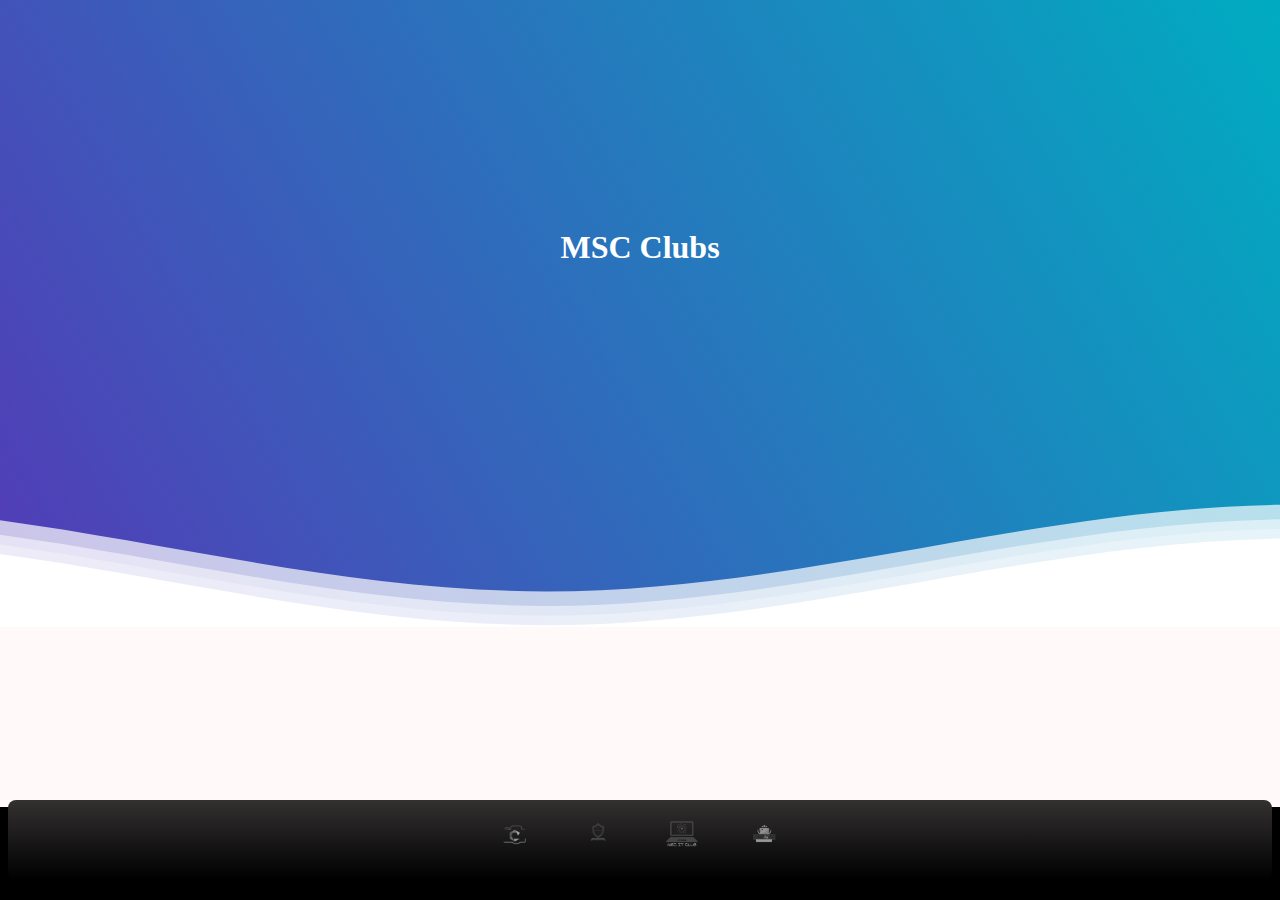
<file: index.html>
<!DOCTYPE html>
<html lang="en">
<head>
    <meta charset="UTF-8">
    <title>Clubs of MSC</title>
    <meta name="viewport" content="width=device-width, initial-scale=1.0">
    <meta name="description" content="The Official page of MSC Clubs. You can see about all the pages of individual clubs by Mirpur Science College.">
    <link rel="stylesheet" href="index.css">
    <link rel="stylesheet" href="https://fonts.googleapis.com/css2?family=Boogaloo&family=Dhurjati&display=swap">
</head>
<body>
    
    <div class="header">
        <div class="inner-header flex">
            <h1 class="MSC-title">MSC Clubs</h1>
        </div>
        
        <!-- Waves Container -->
        <div>
            <svg class="waves" xmlns="http://www.w3.org/2000/svg" xmlns:xlink="http://www.w3.org/1999/xlink"
            viewBox="0 24 150 28" preserveAspectRatio="none" shape-rendering="auto">
                <defs>
                    <path id="gentle-wave" d="M-160 44c30 0 58-18 88-18s 58 18 88 18 58-18 88-18 58 18 88 18 v44h-352z" />
                </defs>
                <g class="parallax">
                    <use xlink:href="#gentle-wave" x="48" y="0" fill="rgba(255,255,255,0.7)"/>
                    <use xlink:href="#gentle-wave" x="48" y="3" fill="rgba(255,255,255,0.5)"/>
                    <use xlink:href="#gentle-wave" x="48" y="5" fill="rgba(255,255,255,0.3)"/>
                    <use xlink:href="#gentle-wave" x="48" y="7" fill="#fff"/>
                </g>
            </svg>
        </div>
        <!-- Waves end -->
    </div>
    <!-- Header ends -->
    
    <!-- Content starts -->
    <!-- Content starts -->
    <div class="content flex">
        <nav class="navbar">
            <ul class="navbar-nav">
                <li class="nav-item"> 
                    <a href="photo.html" class="nav-link">
                        <img src="mscpc-2.png" alt="MSCPC">
                        <span class="link-text">Photography Club</span>
                    </a>
                </li>
                <li class="nav-item">
                    <a href="sci.html" class="nav-link">
                        <img src="msc_science_club.png" alt="Science Club">
                        <span class="link-text">Science Club</span>
                    </a>
                </li>
                <li class="nav-item">
                    <a href="itc.html" class="nav-link">
                        <img src="itclub.png" alt="IT Club">
                        <span class="link-text">IT Club</span>
                    </a>
                </li>
                <li class="nav-item">
                    <a href="sports.html" class="nav-link">
                        <img src="sports.png" alt="Sports Club">
                        <span class="link-text">Sports Club</span>
                    </a>
                </li>
                
            </ul>
            <ul class="navbar-nav">
                <li>
                    <div class="container">
                        <p>&copy; Ahsan Mahmud. &copy; 2024 Mirpur Science College. All rights reserved.</p>
                      </div>
                    </footer>
                </li>
            </ul>
            <div class="msc-nav">
                <span class="material-symbols-outlined">chevron_right</span>
            </div>
        </nav>
    </div>
    <footer>
        
    <!-- Content ends -->
    
    <!-- Cloudflare Web Analytics -->
    <script defer src='https://static.cloudflareinsights.com/beacon.min.js' data-cf-beacon='{"token": "71f05975b82646fe9a457f3c6da3bc10"}'></script>
    <!-- End Cloudflare Web Analytics -->
    
</body>
</html>
</file>
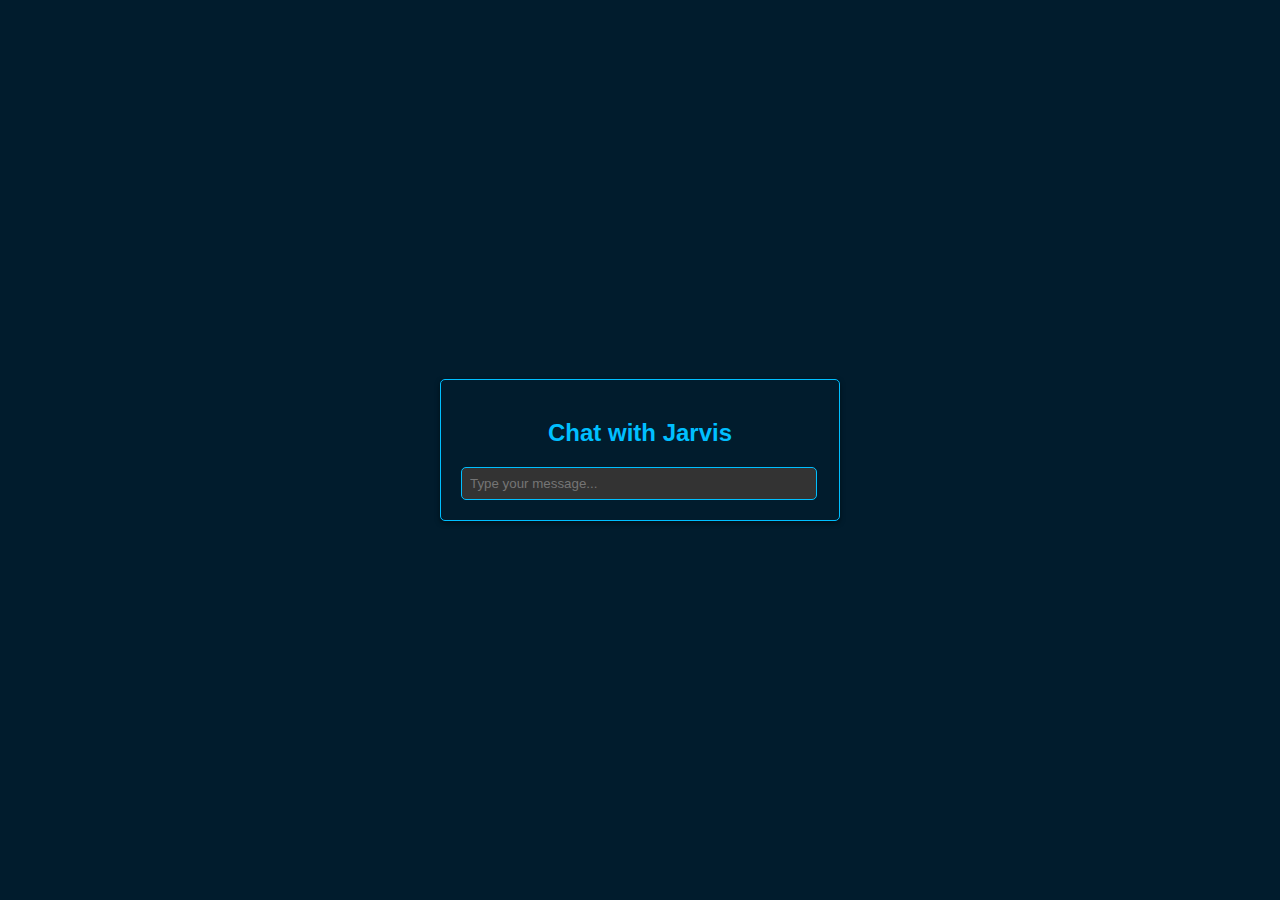
<file: bot.html>
<!DOCTYPE html>
<html lang="en">
<head>
  <meta charset="UTF-8">
  <meta name="viewport" content="width=device-width, initial-scale=1.0">
  <title>Chatbot</title>
  <style>
    body {
      margin: 0;
      padding: 0;
      background-color: #011C2D;
      color: #FFFFFF;
      font-family: 'Roboto', sans-serif;
      display: flex;
      justify-content: center;
      align-items: center;
      height: 100vh;
    }
    .chatbot-container {
      max-width: 400px;
      width: 100%;
      border: 1px solid #00BFFF;
      border-radius: 5px;
      box-shadow: 0px 2px 5px rgba(0, 0, 0, 0.5);
      padding: 20px;
      box-sizing: border-box;
    }
    .main-body {
      text-align: center;
      color: #00BFFF;
      margin-bottom: 20px;
    }
    .user-input {
      width: calc(100% - 20px);
      padding: 8px;
      border-radius: 5px;
      border: 1px solid #00BFFF;
      color: #fff;
      background-color: #333;
    }
    .user-input:focus {
      outline: none;
      border-color: #00FFFF;
    }
    .user-message, .bot-message {
      max-width: 80%;
      margin-bottom: 8px;
      padding: 8px 12px;
      border-radius: 5px;
    }
    .bot-message {
      background-color: #00BFFF;
      color: #fff;
    }
  </style>
</head>
<body>
  <section class="chatbot-container">
    <div class="container">
      <h2 class="main-body">Chat with Jarvis</h2>
      <div id="chat-container"></div>
      <input type="text" id="user-input" class="user-input" placeholder="Type your message...">
    </div>
  </section>
  <script>
    document.addEventListener("DOMContentLoaded", function() {
      const chatContainer = document.getElementById("chat-container");
      const userInput = document.getElementById("user-input");

      userInput.addEventListener("keydown", function(event) {
        if (event.key === "Enter") {
          const userMessage = userInput.value.trim();
          if (userMessage !== "") {
            appendMessage("user", userMessage);
            userInput.value = ""; // Clear input field

            // Simulate bot response (replace with actual bot logic)
            const botResponse = "Hello! I'm Jarvis. How can I assist you today?";
            setTimeout(function() {
              appendMessage("bot", botResponse);
            }, 500);
          }
        }
      });

      function appendMessage(sender, message) {
        const messageElement = document.createElement("div");
        messageElement.classList.add(sender + "-message");
        messageElement.textContent = message;
        chatContainer.appendChild(messageElement);
        chatContainer.scrollTop = chatContainer.scrollHeight; // Auto-scroll to bottom
      }
    });
  </script>
</body>
</html>
</file>
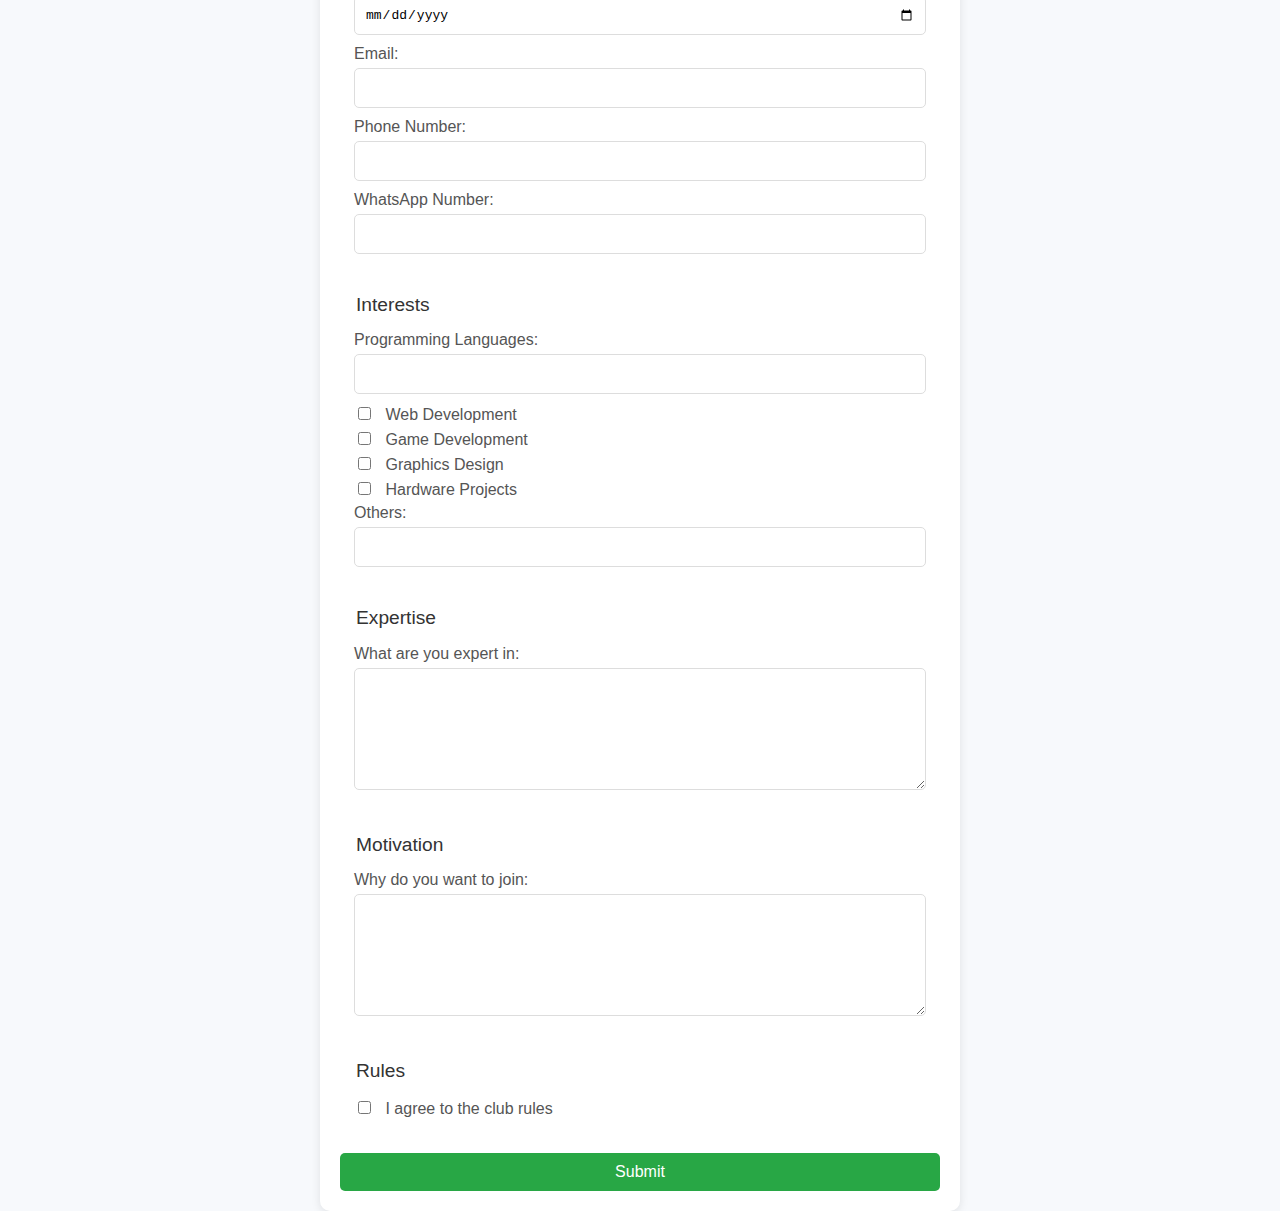
<file: form.html>
<!DOCTYPE html>
<html lang="en">
<head>
    <meta charset="UTF-8">
    <meta name="viewport" content="width=device-width, initial-scale=1.0">
    <title>Mirpur Science College IT Club Application</title>
    <style>
        body {
            font-family: Arial, sans-serif;
            background-color: #f7f9fc;
            margin: 0;
            padding: 0;
            display: flex;
            justify-content: center;
            align-items: center;
            height: 100vh;
        }

        .container {
            background-color: #fff;
            padding: 20px;
            border-radius: 10px;
            box-shadow: 0 2px 10px rgba(0, 0, 0, 0.1);
            max-width: 600px;
            width: 100%;
        }

        h1 {
            text-align: center;
            color: #333;
        }

        fieldset {
            border: none;
            margin-bottom: 20px;
        }

        legend {
            font-size: 1.2em;
            color: #333;
            margin-bottom: 10px;
        }

        label {
            display: block;
            margin-bottom: 5px;
            color: #555;
        }

        input[type="text"], input[type="email"], input[type="date"], textarea {
            width: calc(100% - 22px);
            padding: 10px;
            margin-bottom: 10px;
            border: 1px solid #ddd;
            border-radius: 5px;
            font-size: 1em;
        }

        input[type="checkbox"] {
            margin-right: 10px;
        }

        textarea {
            resize: vertical;
            height: 100px;
        }

        .submit-btn {
            width: 100%;
            padding: 10px;
            background-color: #28a745;
            border: none;
            border-radius: 5px;
            color: #fff;
            font-size: 1em;
            cursor: pointer;
        }

        .submit-btn:hover {
            background-color: #218838;
        }
    </style>
</head>
<body>
    <div class="container">
        <h1>IT Club Application Form</h1>
        <form action="submit_application.php" method="post">
            <fieldset>
                <legend>Personal Info</legend>
                <label for="name">Name:</label>
                <input type="text" id="name" name="name" required>

                <label for="id_number">ID Number:</label>
                <input type="text" id="id_number" name="id_number" required>

                <label for="birthday">Birthday:</label>
                <input type="date" id="birthday" name="birthday" required>

                <label for="email">Email:</label>
                <input type="email" id="email" name="email" required>

                <label for="number">Phone Number:</label>
                <input type="text" id="number" name="number" required>

                <label for="whatsapp_number">WhatsApp Number:</label>
                <input type="text" id="whatsapp_number" name="whatsapp_number" required>
            </fieldset>

            <fieldset>
                <legend>Interests</legend>
                <label for="programming_language">Programming Languages:</label>
                <input type="text" id="programming_language" name="programming_language">

                <label><input type="checkbox" id="web_dev" name="interests[]" value="Web Development"> Web Development</label>
                <label><input type="checkbox" id="game_dev" name="interests[]" value="Game Development"> Game Development</label>
                <label><input type="checkbox" id="graphics_design" name="interests[]" value="Graphics Design"> Graphics Design</label>
                <label><input type="checkbox" id="hardware_project" name="interests[]" value="Hardware Projects"> Hardware Projects</label>
                <label for="others">Others:</label>
                <input type="text" id="others" name="interests[]">
            </fieldset>

            <fieldset>
                <legend>Expertise</legend>
                <label for="expertise">What are you expert in:</label>
                <textarea id="expertise" name="expertise" required></textarea>
            </fieldset>

            <fieldset>
                <legend>Motivation</legend>
                <label for="motivation">Why do you want to join:</label>
                <textarea id="motivation" name="motivation" required></textarea>
            </fieldset>

            <fieldset>
                <legend>Rules</legend>
                <label for="rules"><input type="checkbox" id="rules" name="rules" required> I agree to the club rules</label>
            </fieldset>

            <input type="submit" value="Submit" class="submit-btn">
        </form>
    </div>
</body>
</html>
</file>
<file: index.css>
@import url('https://fonts.googleapis.com/css2?family=Boogaloo&family=Dhurjati&display=swap');

:root {
    font-size: 16px;
    --text-primary: #DCEBE5;
    --text-secondary: #14417c;
    --bg-primary: #ddc6c6;
    --bg-secondary: #000000d3;
}

body {
    margin: 0;
    background-color: #000000;
    padding: 0;
}

.header {
    position: relative;
    text-align: center;
    background: linear-gradient(60deg, rgba(84, 58, 183, 1) 0%, rgba(0, 172, 193, 1) 100%);
    color: #fff;
}

.inner-header {
    height: 55vh;
    width: 100%;
    margin: 0;
    padding: 0;
}

.flex {
    display: flex;
    justify-content: center;
    align-items: center;
    text-align: center;
}

.waves-container {
    position: absolute;
    bottom: 0;
    left: 0;
    width: 100%;
    height: 15vh;
    pointer-events: none;
    z-index: -1;
}

.waves {
    position: relative;
    width: 100%;
    height: 15vh;
    margin-bottom: -7px;
    min-height: 100px;
    max-height: 150px;
}

.parallax > use {
    animation: move-forever 25s cubic-bezier(.55,.5,.45,.5) infinite;
}

.parallax > use:nth-child(1) {
    animation-delay: -2s;
    animation-duration: 7s;
}

.parallax > use:nth-child(2) {
    animation-delay: -3s;
    animation-duration: 10s;
}

.parallax > use:nth-child(3) {
    animation-delay: -4s;
    animation-duration: 13s;
}

.parallax > use:nth-child(4) {
    animation-delay: -5s;
    animation-duration: 20s;
}

@keyframes move-forever {
    0% {
        transform: translate3d(-90px,0,0);
    }
    100% { 
        transform: translate3d(85px,0,0);
    }
}

.content {
    position: relative;
    height: 20vh;
    text-align: center;
    background-color: rgb(255, 249, 249);
}

.navbar {
    position: fixed;
    background: linear-gradient(rgb(51, 48, 48) 0%, rgb(0, 0, 0) 100%, rgb(65, 61, 61) 0%);
    border-radius: .5rem;
    margin: .2rem;
    margin-bottom: 20px;
    transition: 300ms ease;
    display: grid;
}

.navbar-nav {
    list-style: none;
    padding: 0;
    display: flex;
    flex-direction: column;
    align-items: center;
    place-content: center;
    place-self: center;
    margin: auto;
}

.nav-item {
    width: 100%;
    margin: auto;
    padding: auto;
}

.nav-link {
    display: flex;
    align-items: center;
    height: 4rem;
    color: var(--text-primary);
    text-decoration: none;
    filter: grayscale(100%) opacity(.9);
    transition: var(--transition-speed);
    padding: .1rem;
    border: .1rem;
}

.link-text {
    display: none;
    margin-left: 1rem;
    text-align: center;
}

.nav-link img {
    width: 2rem;
    margin: 0 1.5rem;
}

.nav-link:hover {
    filter: grayscale(0%) opacity(1);
    transition: 300ms;
    background-color: #778DA9;
    border-radius: .5rem;
    padding: .1rem;
    border: .1rem;
}

@media only screen and (min-width: 0px) {
    .navbar {
        bottom: 0;
        width: 98.7%;
        height: 5rem;
        align-items: center;
    }

    .msc-nav {
        display: none;
    }

    .navbar-nav {
        flex-direction: row;
    }

    .nav-link {
        justify-items: center;
    }

    main {
        margin: 0;@import url('https://fonts.googleapis.com/css2?family=Boogaloo&family=Dhurjati&display=swap');

        :root {
            font-size: 16px;
            --text-primary: #DCEBE5;
            --text-secondary: #14417c;
            --bg-primary: #ddc6c6;
            --bg-secondary: #000000d3;
        }
        
        body {
            margin: 0;
            background-color: #000000;
            padding: 0;
        }
        
        .header {
            position: relative;
            text-align: center;
            background: linear-gradient(60deg, rgba(84, 58, 183, 1) 0%, rgba(0, 172, 193, 1) 100%);
            color: #fff;
        }
        
        .inner-header {
            height: 65vh;
            width: 100%;
            margin: 0;
            padding: 0;
        }
        
        .flex {
            display: flex;
            justify-content: center;
            align-items: center;
            text-align: center;
        }
        
        .waves-container {
            position: absolute;
            bottom: 0;
            left: 0;
            width: 100%;
            height: 100px; /* Adjust height as needed */
            overflow: hidden; /* Hide overflow */
        }
        
        .content {
            position: relative;
            height: 20vh;
            text-align: center;
            background-color: rgb(255, 249, 249);
        }
        
        .navbar {
            position: fixed;
            background: linear-gradient(rgb(51, 48, 48) 0%, rgb(0, 0, 0) 100%, rgb(65, 61, 61) 0%);
            border-radius: .5rem;
            margin: .2rem;
            transition: 300ms ease;
            display: grid;
        }
        
        .navbar-nav {
            list-style: none;
            padding: 0;
            display: flex;
            flex-direction: column;
            align-items: center;
            place-content: center;
            place-self: center;
            margin: auto;
        }
        
        .nav-item {
            width: 100%;
            margin: auto;
            padding: auto;
        }
        
        .nav-link {
            display: flex;
            align-items: center;
            height: 4rem;
            color: var(--text-primary);
            text-decoration: none;
            filter: grayscale(100%) opacity(.9);
            transition: var(--transition-speed);
            padding: .1rem;
            border: .1rem;
        }
        
        .link-text {
            display: none;
            margin-left: 1rem;
            text-align: center;
        }
        
        .nav-link img {
            width: 2rem;
            margin: 0 1.5rem;
        }
        
        .nav-link:hover {
            filter: grayscale(0%) opacity(1);
            transition: 300ms;
            background-color: #778DA9;
            border-radius: .5rem;
            padding: .1rem;
            border: .1rem;
        }
        
        @media only screen and (min-width: 0px) {
            .navbar {
                bottom: 0;
                width: 98.7%;
                height: 5rem;
                align-items: center;
            }
        
            .msc-nav {
                display: none;
            }
        
            .navbar-nav {
                flex-direction: row;
            }
        
            .nav-link {
                justify-items: center;
            }
        
            main {
                margin: 0;
            }
        
            .logo {
                display: none;
            }
        }
        
    }

    .logo {
        display: none;
    }
}
.container{
    width: 100%;
}
</file>
